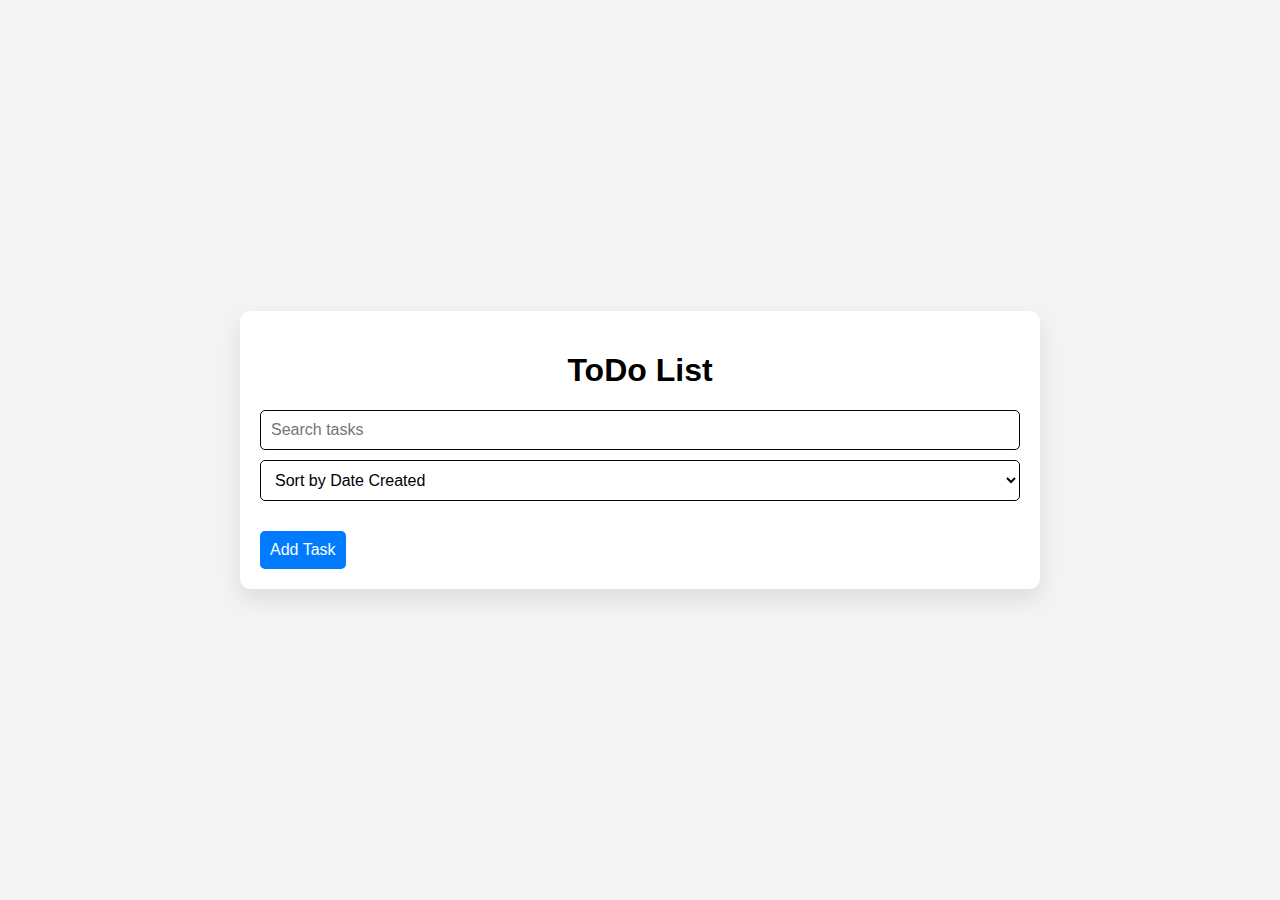
<file: html/index.html>
<!DOCTYPE html>
<html lang="en">
<head>
    <meta charset="UTF-8">
    <meta name="viewport" content="width=device-width, initial-scale=1.0">
    <title>ToDo List</title>
    <link rel="stylesheet" href="../css/styles.css">
</head>
<body>
<div class="container">
    <h1>ToDo List</h1>
    <div class="filters">
        <input type="text" id="search" placeholder="Search tasks" oninput="filterTasks()">
        <select id="sort" onchange="sortTasks()">
            <option value="dateCreated">Sort by Date Created</option>
            <option value="deadline">Sort by Deadline</option>
        </select>
        <div id="tags-filter"></div>
    </div>
    <ul id="todo-list"></ul>
    <button onclick="window.location.href='add.html'">Add Task</button>
</div>
<script src="../script/script.js"></script>
</body>
</html>
</file>
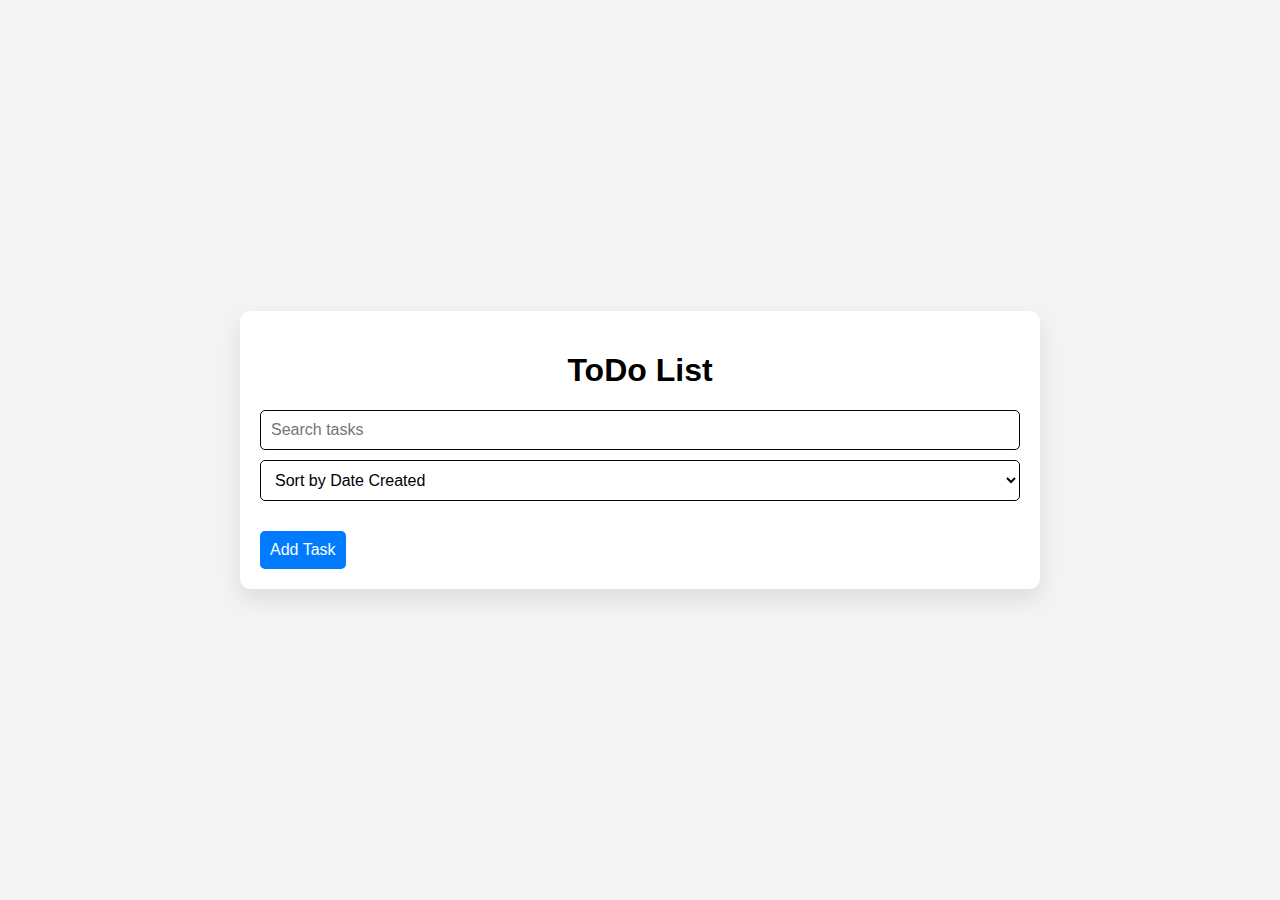
<file: script/index.html>
<!DOCTYPE html>
<html lang="en">
<head>
    <meta charset="UTF-8">
    <meta name="viewport" content="width=device-width, initial-scale=1.0">
    <title>ToDo List</title>
    <link rel="stylesheet" href="styles.css">
</head>
<body>
<div class="container">
    <h1>ToDo List</h1>
    <div class="filters">
        <input type="text" id="search" placeholder="Search tasks" oninput="filterTasks()">
        <select id="sort" onchange="sortTasks()">
            <option value="dateCreated">Sort by Date Created</option>
            <option value="deadline">Sort by Deadline</option>
        </select>
        <div id="tags-filter"></div>
    </div>
    <ul id="todo-list"></ul>
    <button onclick="window.location.href='add.html'">Add Task</button>
</div>
<script src="script.js"></script>
</body>
</html>
</file>
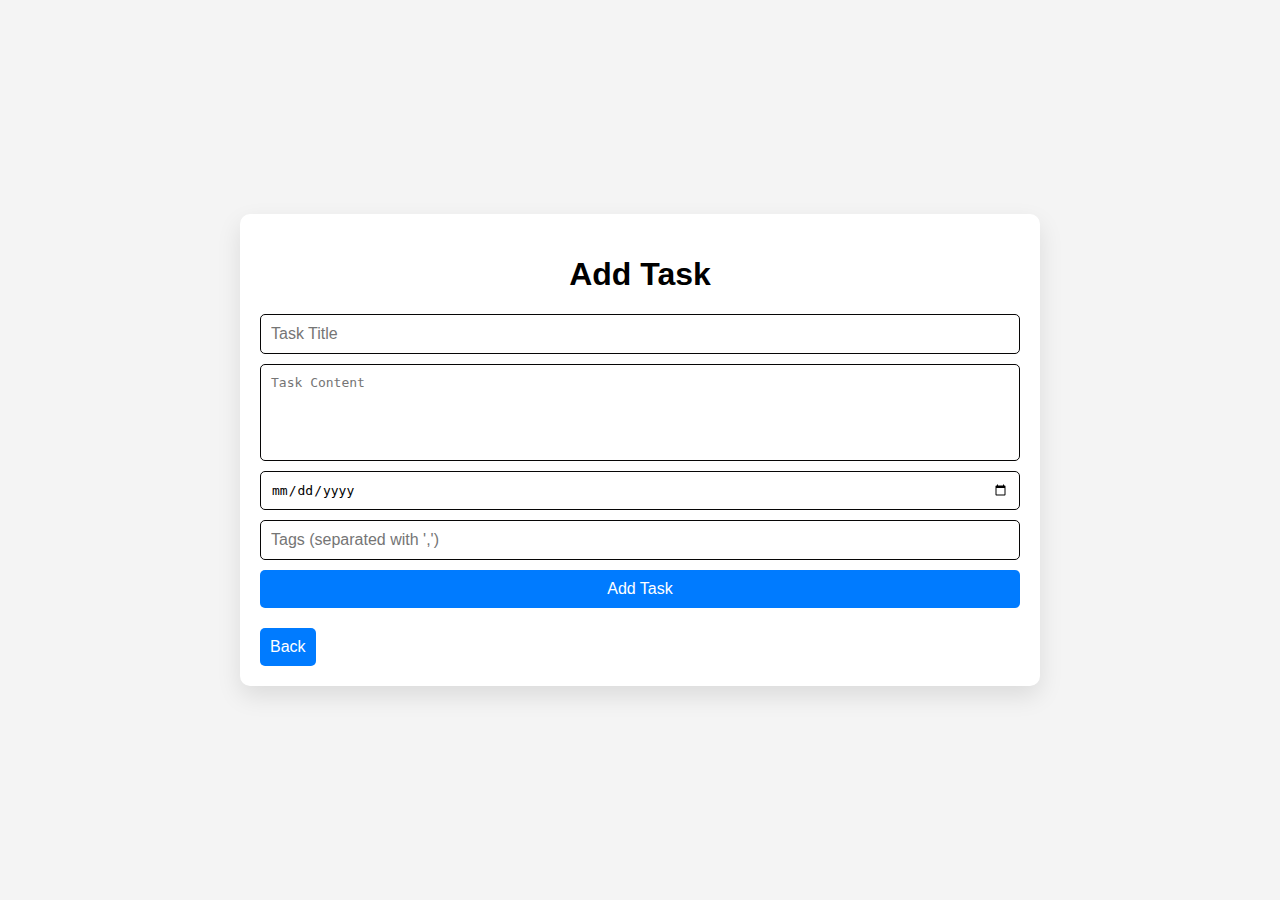
<file: html/add.html>
<!DOCTYPE html>
<html lang="en">
<head>
    <meta charset="UTF-8">
    <meta name="viewport" content="width=device-width, initial-scale=1.0">
    <title>Add Task</title>
    <link rel="stylesheet" href="../css/styles.css">
</head>
<body>
<div class="container">
    <h1>Add Task</h1>
    <div class="add-todo">
        <input type="text" id="title" placeholder="Task Title" maxlength="50">
        <textarea id="content" placeholder="Task Content" maxlength="1000" rows="5" style="resize: none;"></textarea>
        <input type="date" id="deadline">
        <input type="text" id="tags" placeholder="Tags (separated with ',')" maxlength="50" >
        <button onclick="addTodo()">Add Task</button>
    </div>
    <button onclick="window.location.href='index.html'">Back</button>
</div>
<script src="../script/script.js"></script>
</body>
</html>
</file>
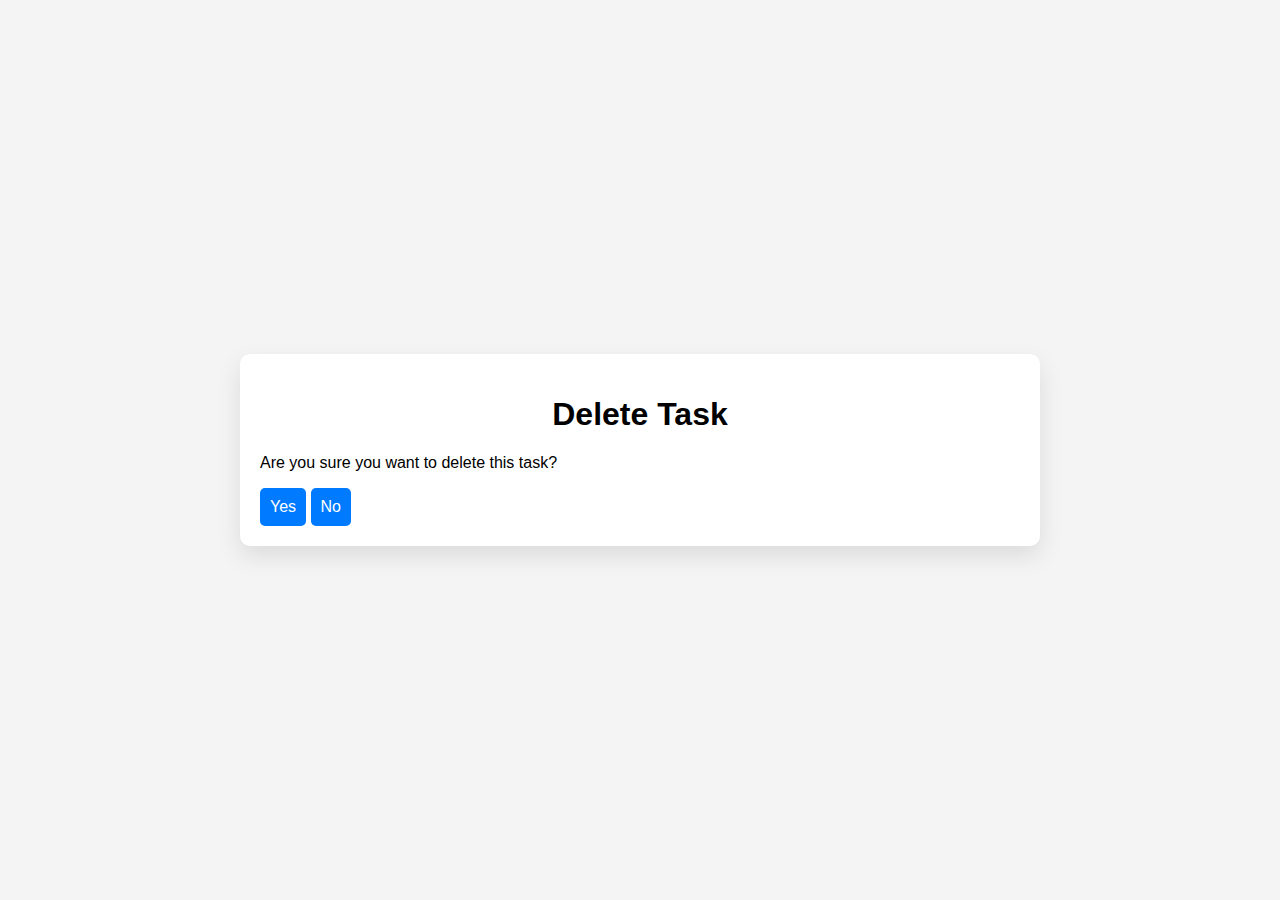
<file: html/delete.html>
<!DOCTYPE html>
<html lang="en">
<head>
    <meta charset="UTF-8">
    <meta name="viewport" content="width=device-width, initial-scale=1.0">
    <title>Delete Task</title>
    <link rel="stylesheet" href="../css/styles.css">
</head>
<body>
<div class="container">
    <h1>Delete Task</h1>
    <p>Are you sure you want to delete this task?</p>
    <button onclick="confirmDelete()">Yes</button>
    <button onclick="window.location.href='index.html'">No</button>
</div>
<script src="../script/script.js"></script>
</body>
</html>
</file>
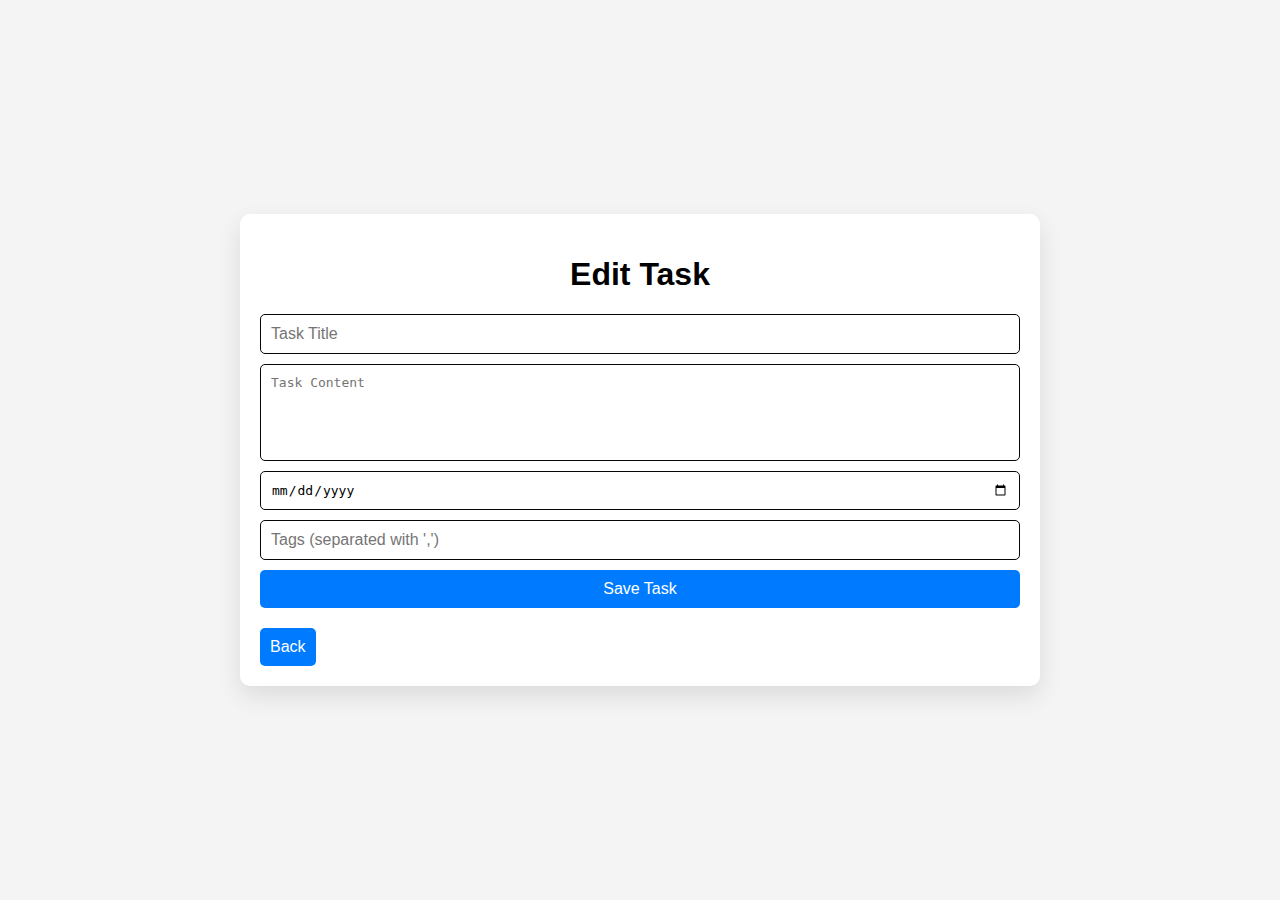
<file: html/edit.html>
<!DOCTYPE html>
<html lang="en">
<head>
    <meta charset="UTF-8">
    <meta name="viewport" content="width=device-width, initial-scale=1.0">
    <title>Edit Task</title>
    <link rel="stylesheet" href="../css/styles.css">
</head>
<body>
<div class="container">
    <h1>Edit Task</h1>
    <div class="add-todo">
        <input type="hidden" id="task-id">
        <input type="text" id="title" placeholder="Task Title" maxlength="50">
        <textarea id="content" placeholder="Task Content" maxlength="1000" rows="5" style="resize: none;"></textarea>
        <input type="date" id="deadline">
        <input type="text" id="tags" placeholder="Tags (separated with ',')" maxlength="50">
        <button onclick="saveTodo()">Save Task</button>
    </div>
    <button onclick="window.location.href='index.html'">Back</button>
</div>
<script src="../script/script.js"></script>
</body>
</html>
</file>
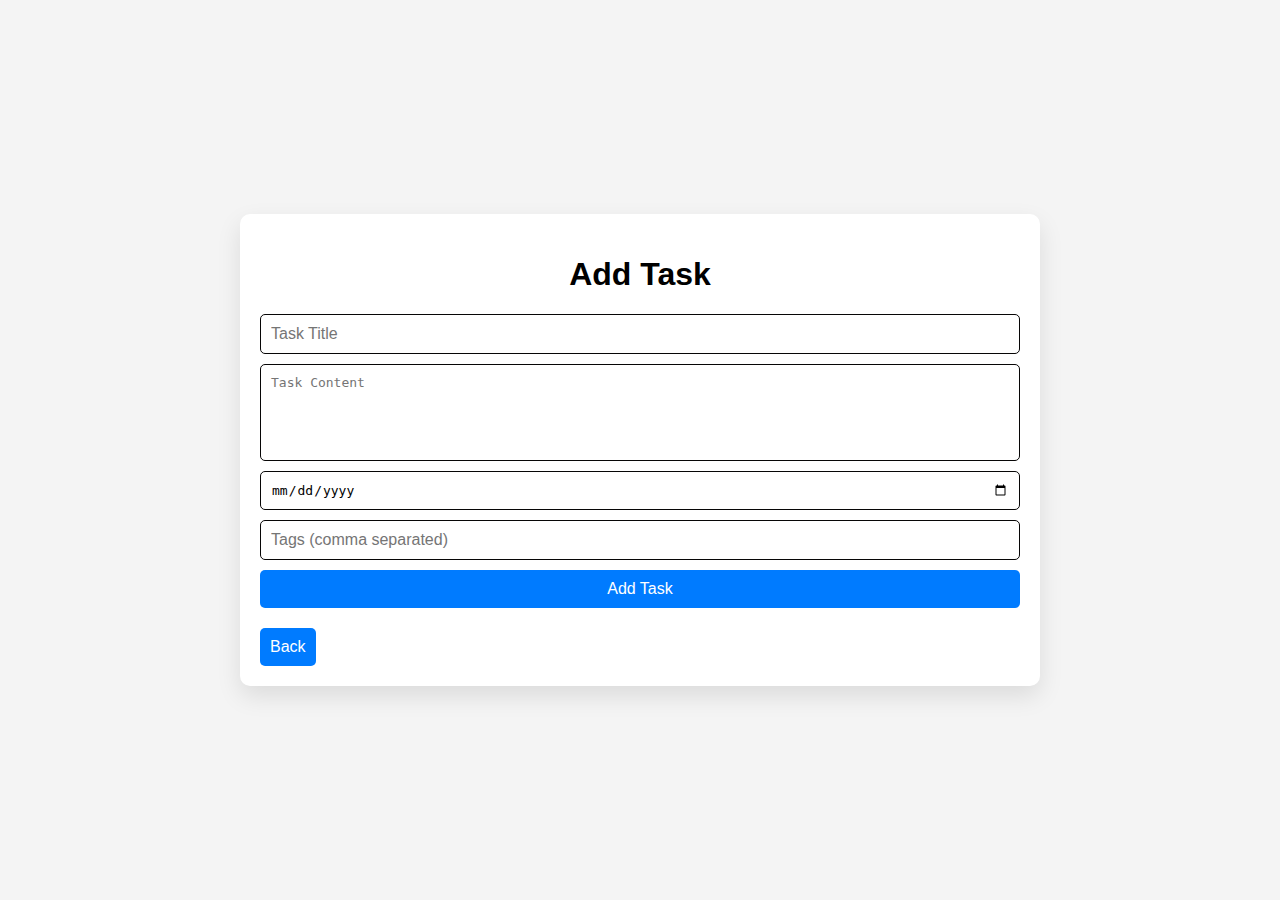
<file: script/add.html>
<!DOCTYPE html>
<html lang="en">
<head>
    <meta charset="UTF-8">
    <meta name="viewport" content="width=device-width, initial-scale=1.0">
    <title>Add Task</title>
    <link rel="stylesheet" href="styles.css">
</head>
<body>
<div class="container">
    <h1>Add Task</h1>
    <div class="add-todo">
        <input type="text" id="title" placeholder="Task Title" maxlength="50">
        <textarea id="content" placeholder="Task Content" maxlength="1000" rows="5" style="resize: none;"></textarea>
        <input type="date" id="deadline">
        <input type="text" id="tags" placeholder="Tags (comma separated)" maxlength="50" >
        <button onclick="addTodo()">Add Task</button>
    </div>
    <button onclick="window.location.href='index.html'">Back</button>
</div>
<script src="script.js"></script>
</body>
</html>
</file>
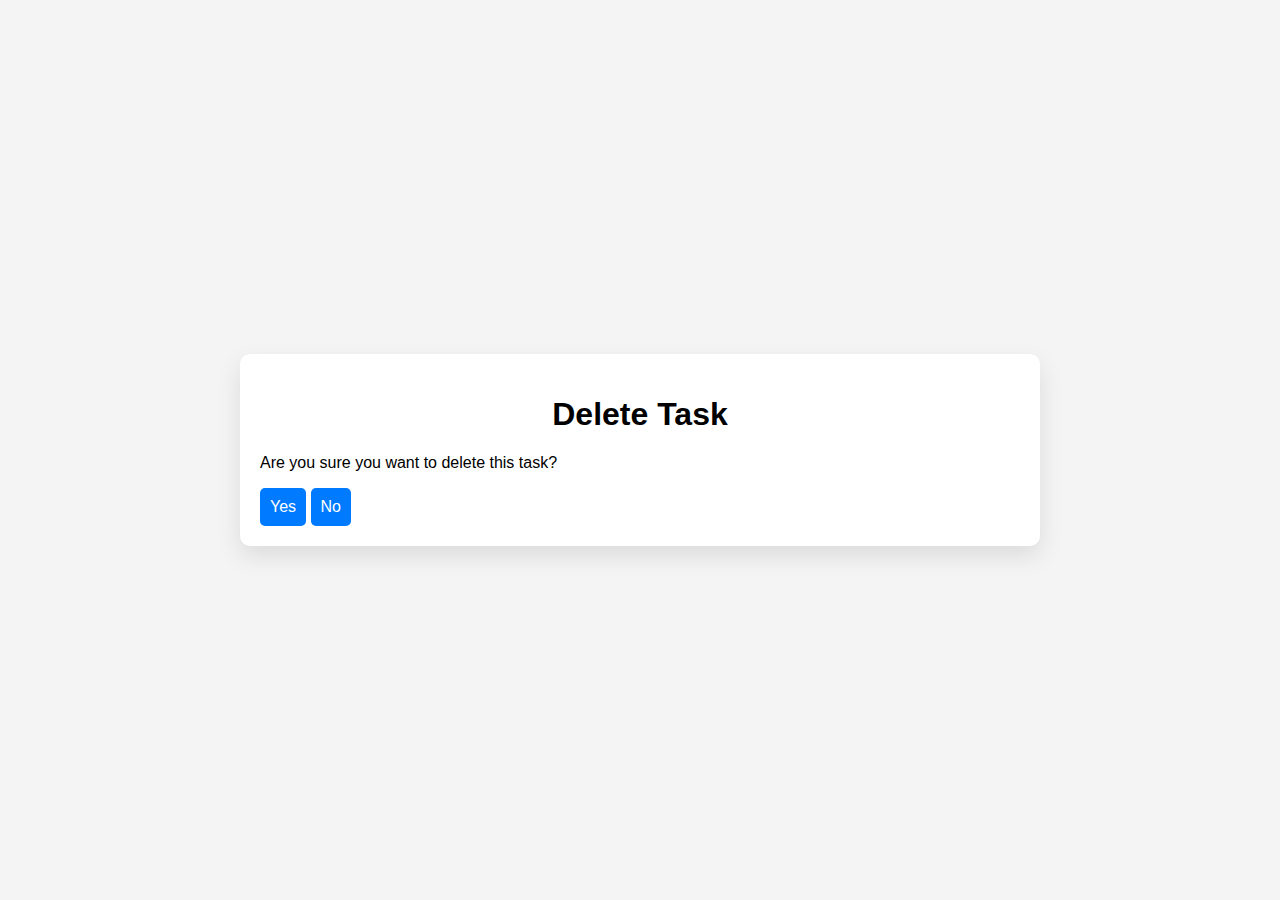
<file: script/delete.html>
<!DOCTYPE html>
<html lang="en">
<head>
    <meta charset="UTF-8">
    <meta name="viewport" content="width=device-width, initial-scale=1.0">
    <title>Delete Task</title>
    <link rel="stylesheet" href="styles.css">
</head>
<body>
<div class="container">
    <h1>Delete Task</h1>
    <p>Are you sure you want to delete this task?</p>
    <button onclick="confirmDelete()">Yes</button>
    <button onclick="window.location.href='index.html'">No</button>
</div>
<script src="script.js"></script>
</body>
</html>
</file>
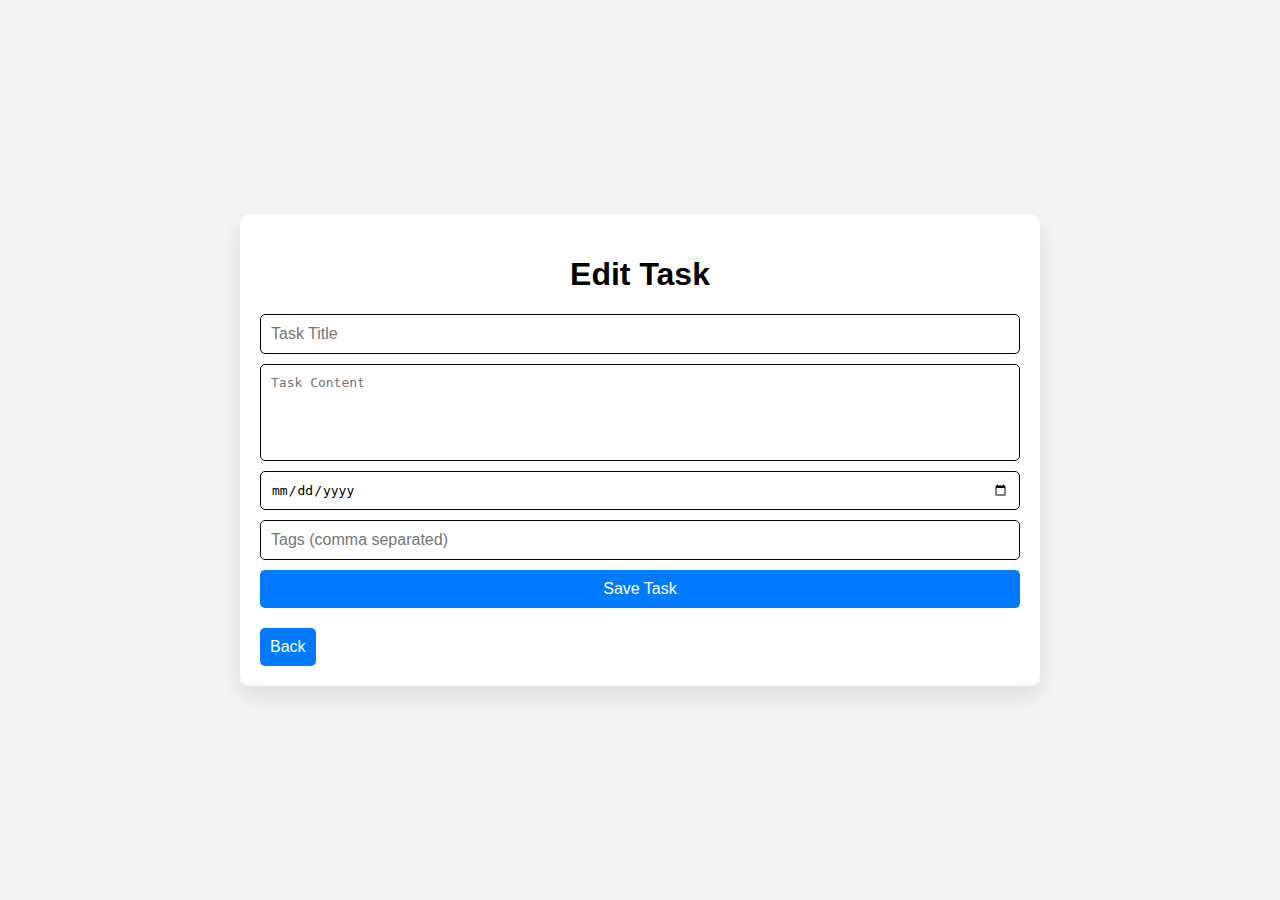
<file: script/edit.html>
<!DOCTYPE html>
<html lang="en">
<head>
    <meta charset="UTF-8">
    <meta name="viewport" content="width=device-width, initial-scale=1.0">
    <title>Edit Task</title>
    <link rel="stylesheet" href="styles.css">
</head>
<body>
<div class="container">
    <h1>Edit Task</h1>
    <div class="add-todo">
        <input type="hidden" id="task-id">
        <input type="text" id="title" placeholder="Task Title" maxlength="50">
        <textarea id="content" placeholder="Task Content" maxlength="1000" rows="5" style="resize: none;"></textarea>
        <input type="date" id="deadline">
        <input type="text" id="tags" placeholder="Tags (comma separated)" maxlength="50">
        <button onclick="saveTodo()">Save Task</button>
    </div>
    <button onclick="window.location.href='index.html'">Back</button>
</div>
<script src="script.js"></script>
</body>
</html>
</file>
<file: css/styles.css>
* {
    box-sizing: border-box;
}

body {
    font-family: Arial, sans-serif;
    display: flex;
    justify-content: center;
    align-items: center;
    height: 100vh;
    margin: 0;
    background-color: #f4f4f4;
}

.container {
    background: #fff;
    border-radius: 10px;
    box-shadow: 0 10px 25px rgba(0, 0, 0, 0.1);
    padding: 20px;
    width: 90%;
    max-width: 800px;
}

h1 {
    text-align: center;
}

.add-todo,
.filters {
    display: flex;
    flex-direction: column;
    gap: 10px;
    margin-bottom: 20px;
}

.add-todo input,
.add-todo textarea,
.filters input,
.filters select {
    padding: 10px;
    font-size: 1em;
    width: 100%;
    border: 1px solid #070606;
    border-radius: 5px;
    background-color: #ffffff;
    color: #000000;
    transition: border-color 0.3s;
}

.filters input:focus,
.filters select:focus,
.add-todo input:focus,
.add-todo textarea:focus {
    border-color: #90caf9;
    outline: none;
}

#tags-filter {
    display: flex;
    gap: 10px;
    flex-wrap: wrap;
}

button {
    padding: 10px;
    font-size: 1em;
    background-color: #007bff;
    color: #fff;
    border: none;
    border-radius: 5px;
    cursor: pointer;
    transition: background-color 0.3s, transform 0.3s;
}

button:hover {
    background-color: #0056b3;
    transform: translateY(-2px);
}


#todo-list {
    list-style-type: none;
    padding: 0;
    width: 100%;
}

.todo-item {
    background: #f4f4f4;
    border-radius: 5px;
    margin-bottom: 10px;
    padding: 15px;
    display: flex;
    flex-direction: column;
    width: 100%;
    transition: background-color 0.3s;
}
.todo-item h3,
.todo-item p {
    margin: 0;
}

.todo-item .tags {
    font-size: 0.9em;
    color: #555;
    margin-top: 5px;
}

.todo-item .actions {
    display: flex;
    gap: 10px;
    margin-top: 10px;
    flex-wrap: wrap;
}

.todo-item .actions button {
    padding: 5px;
    font-size: 0.9em;
}
.near-deadline {
    background-color: #ffdddd;
}

.green {
    background-color: #ddffdd;
}

.yellow {
    background-color: #ffffcc;
}

.red {
    background-color: #ffcccc;
}
</file>
<file: script/styles.css>
* {
    box-sizing: border-box;
}

body {
    font-family: Arial, sans-serif;
    display: flex;
    justify-content: center;
    align-items: center;
    height: 100vh;
    margin: 0;
    background-color: #f4f4f4;
}

.container {
    background: #fff;
    border-radius: 10px;
    box-shadow: 0 10px 25px rgba(0, 0, 0, 0.1);
    padding: 20px;
    width: 90%;
    max-width: 800px;
}

h1 {
    text-align: center;
}

.add-todo,
.filters {
    display: flex;
    flex-direction: column;
    gap: 10px;
    margin-bottom: 20px;
}

.add-todo input,
.add-todo textarea,
.filters input,
.filters select {
    padding: 10px;
    font-size: 1em;
    width: 100%;
    border: 1px solid #070606;
    border-radius: 5px;
    background-color: #ffffff;
    color: #000000;
    transition: border-color 0.3s;
}

.filters input:focus,
.filters select:focus,
.add-todo input:focus,
.add-todo textarea:focus {
    border-color: #90caf9;
    outline: none;
}

#tags-filter {
    display: flex;
    gap: 10px;
    flex-wrap: wrap;
}

button {
    padding: 10px;
    font-size: 1em;
    background-color: #007bff;
    color: #fff;
    border: none;
    border-radius: 5px;
    cursor: pointer;
    transition: background-color 0.3s, transform 0.3s;
}

button:hover {
    background-color: #0056b3;
    transform: translateY(-2px);
}


#todo-list {
    list-style-type: none;
    padding: 0;
    width: 100%;
}

.todo-item {
    background: #f4f4f4;
    border-radius: 5px;
    margin-bottom: 10px;
    padding: 15px;
    display: flex;
    flex-direction: column;
    width: 100%;
    transition: background-color 0.3s;
}
.todo-item h3,
.todo-item p {
    margin: 0;
}

.todo-item .tags {
    font-size: 0.9em;
    color: #555;
    margin-top: 5px;
}

.todo-item .actions {
    display: flex;
    gap: 10px;
    margin-top: 10px;
    flex-wrap: wrap;
}

.todo-item .actions button {
    padding: 5px;
    font-size: 0.9em;
}
.near-deadline {
    background-color: #ffdddd;
}

.green {
    background-color: #ddffdd;
}

.yellow {
    background-color: #ffffcc;
}

.red {
    background-color: #ffcccc;
}
</file>
